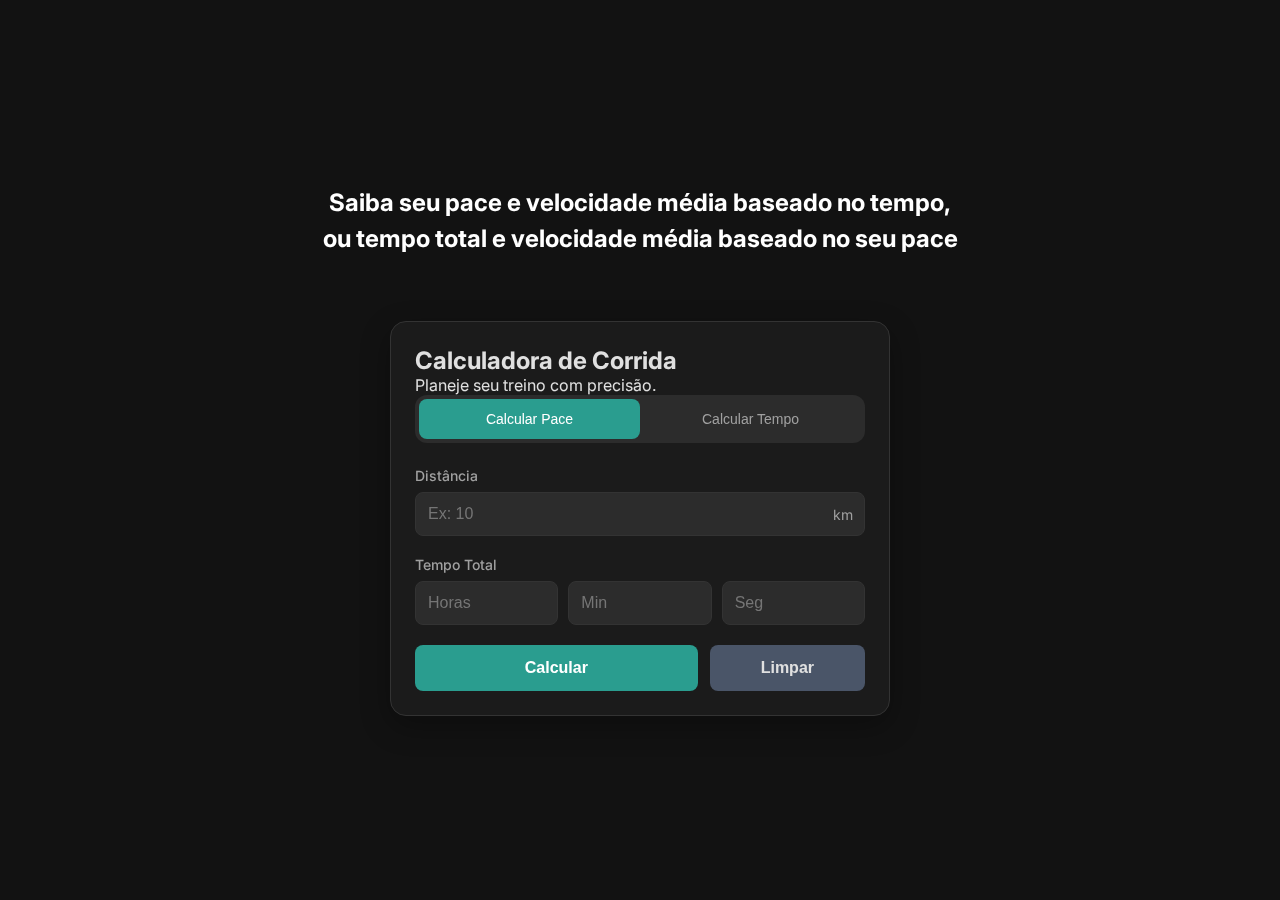
<file: index.html>
<!DOCTYPE html>
<html lang="pt-BR">
<head>
    <meta charset="UTF-8">
    <meta name="viewport" content="width=device-width, initial-scale=1.0">
    <title>Calculadora de Corredor</title>
    
    <!-- Fonte do Google -->
    <link rel="preconnect" href="https://fonts.googleapis.com">
    <link rel="preconnect" href="https://fonts.gstatic.com" crossorigin>
    <link href="https://fonts.googleapis.com/css2?family=Inter:wght@400;500;700&display=swap" rel="stylesheet">
    
    <!-- Estilo CSS -->
    <link rel="stylesheet" href="style.css">
</head>
<body>

<header class="main-header">
    <h1>Saiba seu pace e velocidade média baseado no tempo,<br>ou tempo total e velocidade média baseado no seu pace</h1>
</header>

    <main class="calculator-container">
        <section class="calculator">
            <h2>Calculadora de Corrida</h2>
            <p class="subtitle">Planeje seu treino com precisão.</p>

        <div class="tabs">
            <button class="tab-button active" onclick="openTab(event, 'calcPace')">Calcular Pace</button>
            <button class="tab-button" onclick="openTab(event, 'calcTime')">Calcular Tempo</button>
        </div>

        <!-- Aba para Calcular o Pace -->
        <div id="calcPace" class="tab-content active">
            <form id="formCalcPace" onsubmit="return false;">
                <div class="form-group">
                    <label for="distance1">Distância</label>
                    <div class="input-wrapper">
                        <input type="number" id="distance1" placeholder="Ex: 10" step="any" min="0.1">
                         <span class="unit">km</span>
                    </div>
                </div>
                <div class="form-group">
                    <label>Tempo Total</label>
                    <div class="input-group">
                        <input type="number" id="hours" placeholder="Horas" min="0" max="23">
                        <input type="number" id="minutes" placeholder="Min" min="0" max="59">
                        <input type="number" id="seconds" placeholder="Seg" min="0" max="59">
                    </div>
                </div>
                <div class="button-group">
                    <button type="button" class="calculate-btn" onclick="calculatePace()">Calcular</button>
                    <button type="button" class="clear-btn" onclick="clearFields('formCalcPace')">Limpar</button>
                </div>
            </form>
        </div>

        <!-- Aba para Calcular o Tempo -->
        <div id="calcTime" class="tab-content">
            <form id="formCalcTime" onsubmit="return false;">
                <div class="form-group">
                    <label for="distance2">Distância</label>
                     <div class="input-wrapper">
                        <input type="number" id="distance2" placeholder="Ex: 5" step="any" min="0.1">
                         <span class="unit">km</span>
                    </div>
                </div>
                <div class="form-group">
                    <label>Pace (por km)</label>
                    <div class="input-group">
                        <input type="number" id="paceMinutes" placeholder="Min" min="0" max="59">
                        <input type="number" id="paceSeconds" placeholder="Seg" min="0" max="59">
                    </div>
                </div>
                 <div class="button-group">
                    <button type="button" class="calculate-btn" onclick="calculateTime()">Calcular</button>
                    <button type="button" class="clear-btn" onclick="clearFields('formCalcTime')">Limpar</button>
                </div>
            </form>
        </div>

        <!-- Seção de Resultados -->
        <div id="result-section">
            <h2>Resumo da Corrida</h2>
            <div class="result-grid">
                <div class="result-item">
                    <span class="label">Distância</span>
                    <span id="resultDistance" class="value">-- km</span>
                </div>
                <div class="result-item">
                    <span class="label">Tempo Total</span>
                    <span id="resultTime" class="value">--:--:--</span>
                </div>
                <div class="result-item">
                    <span class="label">Pace</span>
                    <span id="resultPace" class="value">--:-- min/km</span>
                </div>
                <div class="result-item">
                    <span class="label">Velocidade Média</span>
                    <span id="resultSpeed" class="value">-- km/h</span>
                </div>
            </div>
        </div>
        
        <p id="error-message"></p>

    </main>

    <!-- Link para o seu arquivo de script JavaScript -->
    <script src="script.js"></script>
</body>
</html>
</file>
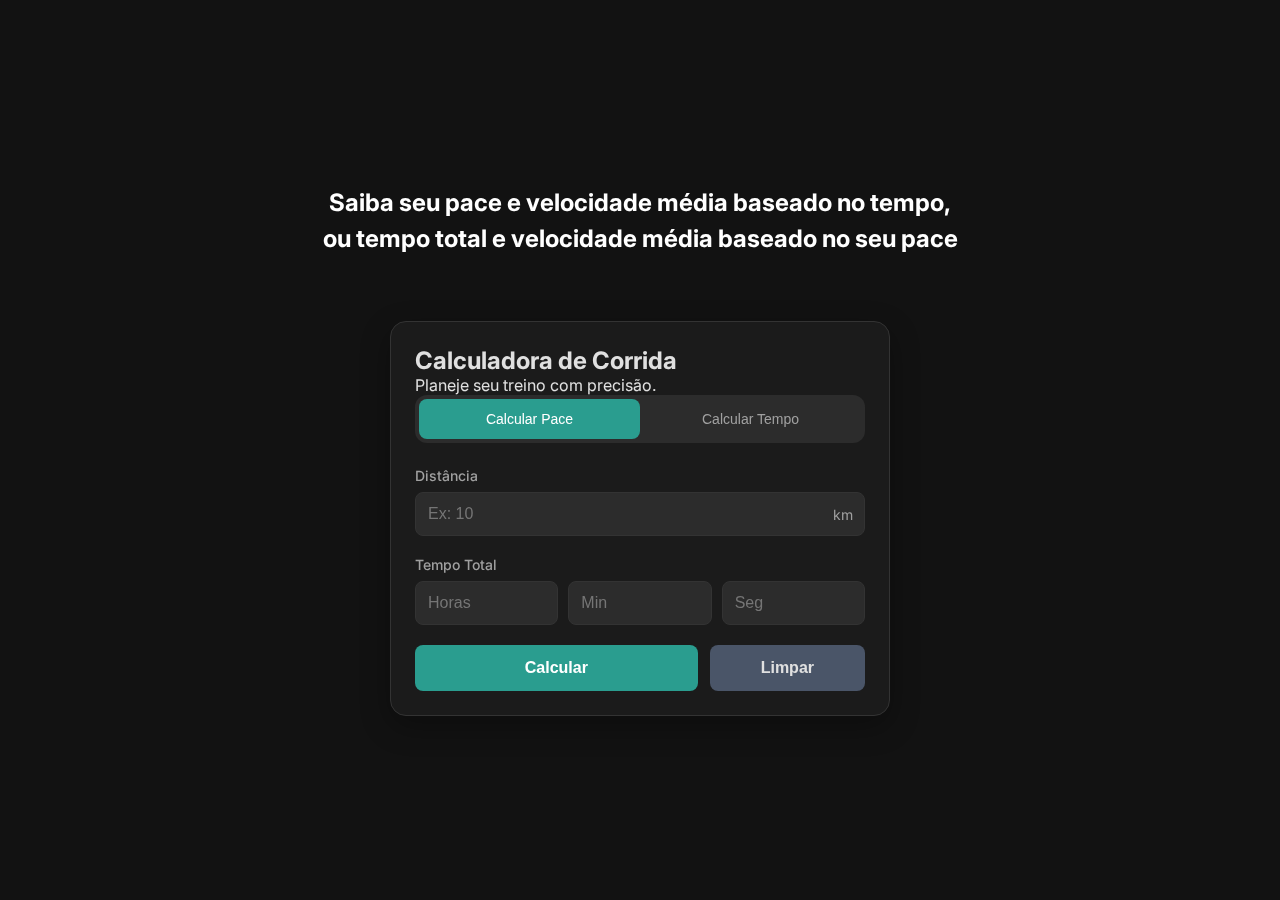
<file: src/index.html>
<!DOCTYPE html>
<html lang="pt-BR">
<head>
    <meta charset="UTF-8">
    <meta name="viewport" content="width=device-width, initial-scale=1.0">
    <title>Calculadora de Corredor</title>
    
    <!-- Fonte do Google -->
    <link rel="preconnect" href="https://fonts.googleapis.com">
    <link rel="preconnect" href="https://fonts.gstatic.com" crossorigin>
    <link href="https://fonts.googleapis.com/css2?family=Inter:wght@400;500;700&display=swap" rel="stylesheet">
    
    <!-- Estilo CSS -->
    <link rel="stylesheet" href="style.css">
</head>
<body>

<header class="main-header">
    <h1>Saiba seu pace e velocidade média baseado no tempo,<br>ou tempo total e velocidade média baseado no seu pace</h1>
</header>

    <main class="calculator-container">
        <section class="calculator">
            <h2>Calculadora de Corrida</h2>
            <p class="subtitle">Planeje seu treino com precisão.</p>

        <div class="tabs">
            <button class="tab-button active" onclick="openTab(event, 'calcPace')">Calcular Pace</button>
            <button class="tab-button" onclick="openTab(event, 'calcTime')">Calcular Tempo</button>
        </div>

        <!-- Aba para Calcular o Pace -->
        <div id="calcPace" class="tab-content active">
            <form id="formCalcPace" onsubmit="return false;">
                <div class="form-group">
                    <label for="distance1">Distância</label>
                    <div class="input-wrapper">
                        <input type="number" id="distance1" placeholder="Ex: 10" step="any" min="0.1">
                         <span class="unit">km</span>
                    </div>
                </div>
                <div class="form-group">
                    <label>Tempo Total</label>
                    <div class="input-group">
                        <input type="number" id="hours" placeholder="Horas" min="0" max="23">
                        <input type="number" id="minutes" placeholder="Min" min="0" max="59">
                        <input type="number" id="seconds" placeholder="Seg" min="0" max="59">
                    </div>
                </div>
                <div class="button-group">
                    <button type="button" class="calculate-btn" onclick="calculatePace()">Calcular</button>
                    <button type="button" class="clear-btn" onclick="clearFields('formCalcPace')">Limpar</button>
                </div>
            </form>
        </div>

        <!-- Aba para Calcular o Tempo -->
        <div id="calcTime" class="tab-content">
            <form id="formCalcTime" onsubmit="return false;">
                <div class="form-group">
                    <label for="distance2">Distância</label>
                     <div class="input-wrapper">
                        <input type="number" id="distance2" placeholder="Ex: 5" step="any" min="0.1">
                         <span class="unit">km</span>
                    </div>
                </div>
                <div class="form-group">
                    <label>Pace (por km)</label>
                    <div class="input-group">
                        <input type="number" id="paceMinutes" placeholder="Min" min="0" max="59">
                        <input type="number" id="paceSeconds" placeholder="Seg" min="0" max="59">
                    </div>
                </div>
                 <div class="button-group">
                    <button type="button" class="calculate-btn" onclick="calculateTime()">Calcular</button>
                    <button type="button" class="clear-btn" onclick="clearFields('formCalcTime')">Limpar</button>
                </div>
            </form>
        </div>

        <!-- Seção de Resultados -->
        <div id="result-section">
            <h2>Resumo da Corrida</h2>
            <div class="result-grid">
                <div class="result-item">
                    <span class="label">Distância</span>
                    <span id="resultDistance" class="value">-- km</span>
                </div>
                <div class="result-item">
                    <span class="label">Tempo Total</span>
                    <span id="resultTime" class="value">--:--:--</span>
                </div>
                <div class="result-item">
                    <span class="label">Pace</span>
                    <span id="resultPace" class="value">--:-- min/km</span>
                </div>
                <div class="result-item">
                    <span class="label">Velocidade Média</span>
                    <span id="resultSpeed" class="value">-- km/h</span>
                </div>
            </div>
        </div>
        
        <p id="error-message"></p>

    </main>

    <!-- Link para o seu arquivo de script JavaScript -->
    <script src="script.js"></script>
</body>
</html>
</file>
<file: style.css>
/* --- Reset Básico e Estilo Global --- */
:root {
    --bg-color: #121212;
    --surface-color: #1e1e1e;
    --primary-color: #2a9d8f;
    --secondary-color: #4a5568;
    --text-color: #e0e0e0;
    --text-secondary-color: #a0a0a0;
    --border-color: #333333;
}

* {
    margin: 0;
    padding: 0;
    box-sizing: border-box;
}

body {
    font-family: 'Inter', sans-serif;
    background-color: var(--bg-color);
    color: var(--text-color);
    display: flex;
    flex-direction: column; /* <<< ESSENCIAL */
    justify-content: center;
    align-items: center;     /* Centraliza horizontalmente */
    min-height: 100vh;
    padding: 20px;
    position: relative;
    overflow-x: hidden;
    gap: 24px; /* Espaço entre o título e a calculadora */
}

/* --- Imagem de Fundo Desfocada --- */
body::before {
    content: '';
    position: fixed;
    top: 0;
    left: 0;
    width: 100%;
    height: 100%;
    background-image: url('https://images.pexels.com/photos/5319375/pexels-photo-5319375.jpeg?auto=compress&cs=tinysrgb&w=600');
    background-size: cover;
    background-position: center;
    filter: blur(8px) brightness(0.4);
    z-index: -1;
}


.main-header {
    text-align: center;
    margin-bottom: 32px;
    max-width: 800px;
    padding: 0 20px;
}

.main-header h1 {
    font-size: 24px;
    color: white;
    line-height: 1.5;
}

/* --- Container Principal --- */
.calculator-container {
    width: 100%;
    max-width: 500px;
    background-color: rgba(30, 30, 30, 0.8);
    backdrop-filter: blur(10px);
    -webkit-backdrop-filter: blur(10px);
    border-radius: 16px;
    padding: 24px;
    box-shadow: 0 10px 30px rgba(0, 0, 0, 0.3);
    border: 1px solid var(--border-color);
    z-index: 1;
}

header h1 {
    text-align: center;
    font-size: 28px;
    margin-bottom: 8px;
    color: white;
}

header .subtitle {
    text-align: center;
    font-size: 16px;
    color: var(--text-secondary-color);
    margin-bottom: 24px;
    max-width: 400px;
    margin-left: auto;
    margin-right: auto;
}

/* --- Abas de Navegação --- */
.tabs {
    display: flex;
    margin-bottom: 24px;
    background-color: #2c2c2c;
    border-radius: 12px;
    padding: 4px;
}

.tab-button {
    flex: 1;
    padding: 12px;
    border: none;
    background-color: transparent;
    color: var(--text-secondary-color);
    font-size: 14px;
    font-weight: 500;
    cursor: pointer;
    border-radius: 8px;
    transition: background-color 0.3s, color 0.3s;
}

.tab-button.active {
    background-color: var(--primary-color);
    color: white;
}

/* --- Conteúdo das Abas e Formulários --- */
.tab-content {
    display: none;
}

.tab-content.active {
    display: block;
}

.form-group {
    margin-bottom: 20px;
}

.form-group label {
    display: block;
    font-size: 14px;
    font-weight: 500;
    margin-bottom: 8px;
    color: var(--text-secondary-color);
}

/* --- Grupo de Inputs (para tempo e pace) --- */
.input-group {
    display: flex;
    gap: 10px;
}

.input-wrapper {
    flex: 1;
    position: relative;
}

.input-wrapper .unit {
    position: absolute;
    right: 12px;
    top: 50%;
    transform: translateY(-50%);
    color: var(--text-secondary-color);
    font-size: 14px;
}

input[type="number"] {
    width: 100%;
    padding: 12px;
    background-color: #2c2c2c;
    border: 1px solid var(--border-color);
    border-radius: 8px;
    color: var(--text-color);
    font-size: 16px;
    -moz-appearance: textfield; /* Firefox */
}

input[type="number"]::-webkit-outer-spin-button,
input[type="number"]::-webkit-inner-spin-button {
    -webkit-appearance: none;
    margin: 0;
}

input[type="number"]:focus {
    outline: none;
    border-color: var(--primary-color);
    box-shadow: 0 0 0 3px rgba(42, 157, 143, 0.3);
}

/* --- Grupo de Botões --- */
.button-group {
    display: flex;
    gap: 12px;
    margin-top: 8px;
}

.calculate-btn, .clear-btn {
    width: 100%;
    padding: 14px;
    border: none;
    border-radius: 8px;
    font-size: 16px;
    font-weight: 700;
    cursor: pointer;
    transition: background-color 0.3s, transform 0.1s;
}

.calculate-btn {
    flex: 2; /* Ocupa mais espaço */
    background-color: var(--primary-color);
    color: white;
}

.calculate-btn:hover {
    background-color: #248a7e;
}

.clear-btn {
    flex: 1; /* Ocupa menos espaço */
    background-color: var(--secondary-color);
    color: var(--text-color);
}

.clear-btn:hover {
    background-color: #606c82;
}

.calculate-btn:active, .clear-btn:active {
    transform: scale(0.98);
}

/* --- Área de Resultado --- */
#result-section {
    background-color: rgba(44, 44, 44, 0.7);
    border-radius: 12px;
    padding: 20px;
    margin-top: 24px;
    border: 1px solid var(--border-color);
    display: none; /* Inicia oculto */
}

#result-section h2 {
    font-size: 18px;
    text-align: center;
    margin-bottom: 16px;
    color: white;
}

.result-grid {
    display: grid;
    grid-template-columns: 1fr 1fr;
    gap: 16px;
}

.result-item {
    background-color: var(--surface-color);
    padding: 16px;
    border-radius: 8px;
    text-align: center;
}

.result-item .label {
    font-size: 14px;
    color: var(--text-secondary-color);
    margin-bottom: 6px;
    display: block;
}

.result-item .value {
    font-size: 20px;
    font-weight: 700;
    color: var(--text-color);
}

#error-message {
    color: #e57373;
    text-align: center;
    margin-top: 16px;
    display: none;
    font-weight: 500;
}

/* --- Responsividade --- */
@media (max-width: 400px) {
    .result-grid {
        grid-template-columns: 1fr;
    }
     header h1 {
        font-size: 24px;
    }
    header .subtitle {
        font-size: 14px;
    }
}
</file>
<file: src/style.css>
/* --- Reset Básico e Estilo Global --- */
:root {
    --bg-color: #121212;
    --surface-color: #1e1e1e;
    --primary-color: #2a9d8f;
    --secondary-color: #4a5568;
    --text-color: #e0e0e0;
    --text-secondary-color: #a0a0a0;
    --border-color: #333333;
}

* {
    margin: 0;
    padding: 0;
    box-sizing: border-box;
}

body {
    font-family: 'Inter', sans-serif;
    background-color: var(--bg-color);
    color: var(--text-color);
    display: flex;
    flex-direction: column; /* <<< ESSENCIAL */
    justify-content: center;
    align-items: center;     /* Centraliza horizontalmente */
    min-height: 100vh;
    padding: 20px;
    position: relative;
    overflow-x: hidden;
    gap: 24px; /* Espaço entre o título e a calculadora */
}

/* --- Imagem de Fundo Desfocada --- */
body::before {
    content: '';
    position: fixed;
    top: 0;
    left: 0;
    width: 100%;
    height: 100%;
    background-image: url('https://images.pexels.com/photos/5319375/pexels-photo-5319375.jpeg?auto=compress&cs=tinysrgb&w=600');
    background-size: cover;
    background-position: center;
    filter: blur(8px) brightness(0.4);
    z-index: -1;
}


.main-header {
    text-align: center;
    margin-bottom: 32px;
    max-width: 800px;
    padding: 0 20px;
}

.main-header h1 {
    font-size: 24px;
    color: white;
    line-height: 1.5;
}

/* --- Container Principal --- */
.calculator-container {
    width: 100%;
    max-width: 500px;
    background-color: rgba(30, 30, 30, 0.8);
    backdrop-filter: blur(10px);
    -webkit-backdrop-filter: blur(10px);
    border-radius: 16px;
    padding: 24px;
    box-shadow: 0 10px 30px rgba(0, 0, 0, 0.3);
    border: 1px solid var(--border-color);
    z-index: 1;
}

header h1 {
    text-align: center;
    font-size: 28px;
    margin-bottom: 8px;
    color: white;
}

header .subtitle {
    text-align: center;
    font-size: 16px;
    color: var(--text-secondary-color);
    margin-bottom: 24px;
    max-width: 400px;
    margin-left: auto;
    margin-right: auto;
}

/* --- Abas de Navegação --- */
.tabs {
    display: flex;
    margin-bottom: 24px;
    background-color: #2c2c2c;
    border-radius: 12px;
    padding: 4px;
}

.tab-button {
    flex: 1;
    padding: 12px;
    border: none;
    background-color: transparent;
    color: var(--text-secondary-color);
    font-size: 14px;
    font-weight: 500;
    cursor: pointer;
    border-radius: 8px;
    transition: background-color 0.3s, color 0.3s;
}

.tab-button.active {
    background-color: var(--primary-color);
    color: white;
}

/* --- Conteúdo das Abas e Formulários --- */
.tab-content {
    display: none;
}

.tab-content.active {
    display: block;
}

.form-group {
    margin-bottom: 20px;
}

.form-group label {
    display: block;
    font-size: 14px;
    font-weight: 500;
    margin-bottom: 8px;
    color: var(--text-secondary-color);
}

/* --- Grupo de Inputs (para tempo e pace) --- */
.input-group {
    display: flex;
    gap: 10px;
}

.input-wrapper {
    flex: 1;
    position: relative;
}

.input-wrapper .unit {
    position: absolute;
    right: 12px;
    top: 50%;
    transform: translateY(-50%);
    color: var(--text-secondary-color);
    font-size: 14px;
}

input[type="number"] {
    width: 100%;
    padding: 12px;
    background-color: #2c2c2c;
    border: 1px solid var(--border-color);
    border-radius: 8px;
    color: var(--text-color);
    font-size: 16px;
    -moz-appearance: textfield; /* Firefox */
}

input[type="number"]::-webkit-outer-spin-button,
input[type="number"]::-webkit-inner-spin-button {
    -webkit-appearance: none;
    margin: 0;
}

input[type="number"]:focus {
    outline: none;
    border-color: var(--primary-color);
    box-shadow: 0 0 0 3px rgba(42, 157, 143, 0.3);
}

/* --- Grupo de Botões --- */
.button-group {
    display: flex;
    gap: 12px;
    margin-top: 8px;
}

.calculate-btn, .clear-btn {
    width: 100%;
    padding: 14px;
    border: none;
    border-radius: 8px;
    font-size: 16px;
    font-weight: 700;
    cursor: pointer;
    transition: background-color 0.3s, transform 0.1s;
}

.calculate-btn {
    flex: 2; /* Ocupa mais espaço */
    background-color: var(--primary-color);
    color: white;
}

.calculate-btn:hover {
    background-color: #248a7e;
}

.clear-btn {
    flex: 1; /* Ocupa menos espaço */
    background-color: var(--secondary-color);
    color: var(--text-color);
}

.clear-btn:hover {
    background-color: #606c82;
}

.calculate-btn:active, .clear-btn:active {
    transform: scale(0.98);
}

/* --- Área de Resultado --- */
#result-section {
    background-color: rgba(44, 44, 44, 0.7);
    border-radius: 12px;
    padding: 20px;
    margin-top: 24px;
    border: 1px solid var(--border-color);
    display: none; /* Inicia oculto */
}

#result-section h2 {
    font-size: 18px;
    text-align: center;
    margin-bottom: 16px;
    color: white;
}

.result-grid {
    display: grid;
    grid-template-columns: 1fr 1fr;
    gap: 16px;
}

.result-item {
    background-color: var(--surface-color);
    padding: 16px;
    border-radius: 8px;
    text-align: center;
}

.result-item .label {
    font-size: 14px;
    color: var(--text-secondary-color);
    margin-bottom: 6px;
    display: block;
}

.result-item .value {
    font-size: 20px;
    font-weight: 700;
    color: var(--text-color);
}

#error-message {
    color: #e57373;
    text-align: center;
    margin-top: 16px;
    display: none;
    font-weight: 500;
}

/* --- Responsividade --- */
@media (max-width: 400px) {
    .result-grid {
        grid-template-columns: 1fr;
    }
     header h1 {
        font-size: 24px;
    }
    header .subtitle {
        font-size: 14px;
    }
}
</file>
